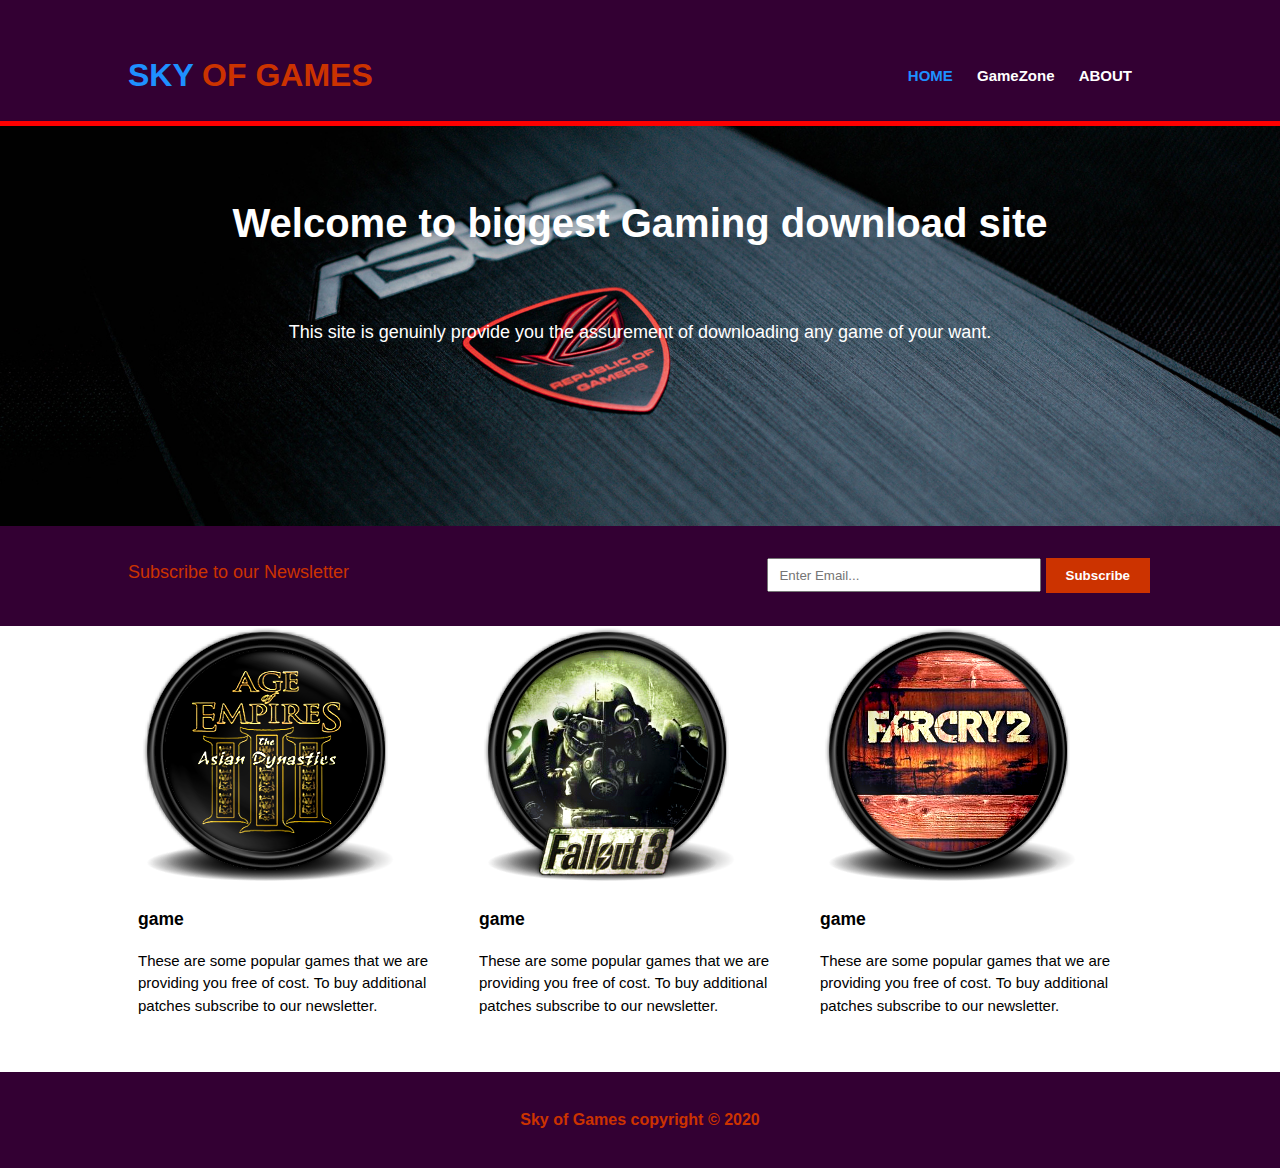
<file: index.html>
<!DOCTYPE html>
<html>
    <head>
        <meta charset="UTF-8">
        <meta name="author" content="Vinay Prabhakar">
        <meta name="viewport" content="width=device-width">
        <meta name="keywords" content="gamesite">
        <title>
            Sky of Games | Welcome
        </title>
        <link rel="stylesheet" href="./css/style.css">
    </head>
    <body>
        
        <header>
            <div class="container">
                <div id="branding">
                    <h1>
                        <span class="highlight">Sky</span> of Games
                    </h1>
                </div>
                
                <nav>
                    <ul>
                        <li class="current"><a href="index.html">HOME</a></li>
                        <li><a href="GameZone.html">GameZone</a></li>
                        <li><a href="About.html">ABOUT</a></li>
                    </ul>
                </nav>
            </div>
        </header>
        
        <section>
            <div id="showcase">
                <div class="container">
                    <h1>Welcome to biggest Gaming download site</h1>
                    <p>
                        This site is genuinly provide you the assurement of downloading any 
                        game of your want.
                    </p>
                </div>
            </div>
        </section>
        
        <section id="newsletter">
            <div class="container">
                <p>Subscribe to our Newsletter</p>
                <form>
                    <input type="email" placeholder="Enter Email...">
                    <button type="submit" class="button_1">Subscribe</button>
                </form>
            </div>
        </section>
        
        <section class="box">
            <div class="container">
                <div class="boxes">
                    <img src="./img/empire.ico">
                    <h3>game</h3>
                    <p>These are some popular games that we are providing you free of cost. To buy additional patches subscribe to our newsletter.</p>
                </div>
                <div class="boxes">
                    <img src="./img/Fallout.ico">
                    <h3>game</h3>
                    <p>These are some popular games that we are providing you free of cost. To buy additional patches subscribe to our newsletter.</p>
                </div>
                <div class="boxes">
                    <img src="./img/FarCry 2.ico">
                    <h3>game</h3>
                    <p>These are some popular games that we are providing you free of cost. To buy additional patches subscribe to our newsletter.</p>
                </div>
            </div>
        </section>
        
        <footer>
            <p>Sky of Games copyright &copy; 2020</p>
        </footer>
    </body>
</html>
</file>
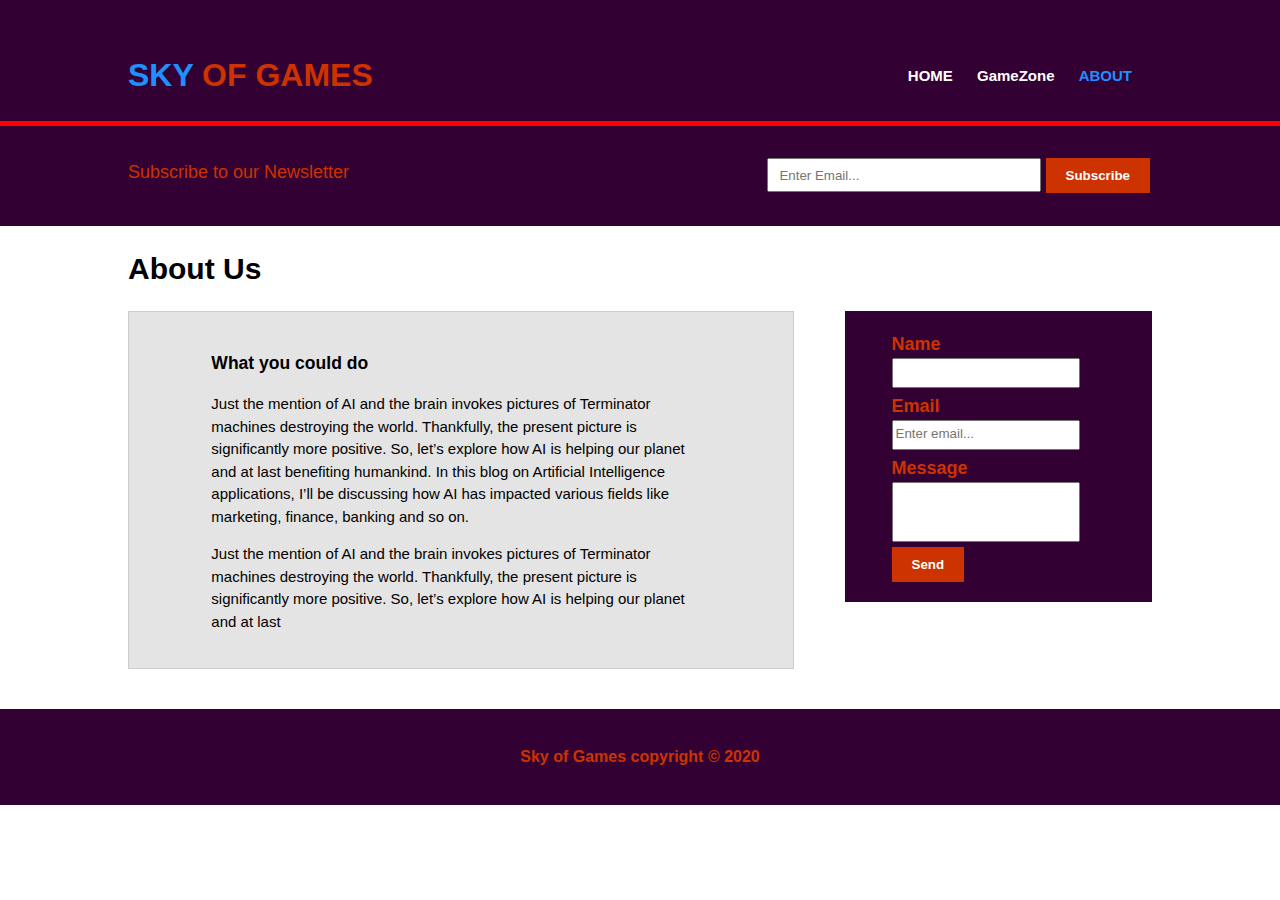
<file: About.html>
<!DOCTYPE html>
<html>
    <head>
        <meta charset="UTF-8">
        <meta name="author" content="Vinay Prabhakar">
        <meta name="viewport" content="width=device-width">
        <meta name="keywords" content="gamesite">
        <title>
            Sky of Games | GameZone
        </title>
        <link rel="stylesheet" href="./css/style.css">
    </head>
    <body>
        
        <header>
            <div class="container">
                <div id="branding">
                    <h1>
                        <span class="highlight">Sky</span> of Games
                    </h1>
                </div>
                
                <nav>
                    <ul>
                        <li><a href="index.html">HOME</a></li>
                        <li><a href="GameZone.html">GameZone</a></li>
                        <li class="current"><a href="About.html">ABOUT</a></li>
                    </ul>
                </nav>
            </div>
        </header>
        
        <section id="newsletter">
            <div class="container">
                <p>Subscribe to our Newsletter</p>
                <form>
                    <input type="email" placeholder="Enter Email...">
                    <button type="submit" class="button_1">Subscribe</button>
                </form>
            </div>
        </section>
        
        <section>
            <div class="container">
                <h1>About Us</h1>
            </div>
        </section>
        <div class="container">
            <section id="main">
                <div class="container">
                    <div class="main1">
                        <h3>What you could do</h3>
                        <p>
                            Just the mention of AI and the brain invokes pictures of Terminator machines destroying the world. Thankfully, the present picture is significantly more positive. So, let’s explore how AI is helping our planet and at last benefiting humankind. In this blog on Artificial Intelligence applications, I’ll be discussing how AI has impacted various fields like marketing, finance, banking and so on.
                        </p>
                    </div>
                    <div class="main1">
                        <p> 
                            Just the mention of AI and the brain invokes pictures of Terminator machines destroying the world. Thankfully, the present picture is significantly more positive. So, let’s explore how AI is helping our planet and at last 
                        </p>
                    </div>
                </div>
            </section>

            <aside id="sidebar">
                <div class="container">
                    <form class="myform">
                        <div>
                            <label>Name</label>
                            <input type="text" name="name">
                        </div>
                         <div>
                            <label>Email</label>
                            <input type="email" placeholder="Enter email...">
                        </div>
                         <div>
                            <label>Message</label>
                            <input type="textarea" name="message">
                        </div>
                         <div>
                            <button class="button_1" type="submit" name="ename1">Send</button>
                        </div>
                    </form>
                </div>
            </aside>
        </div>
        
        <footer>
            <p>Sky of Games copyright &copy; 2020</p>
        </footer>
    </body>
</html>
</file>
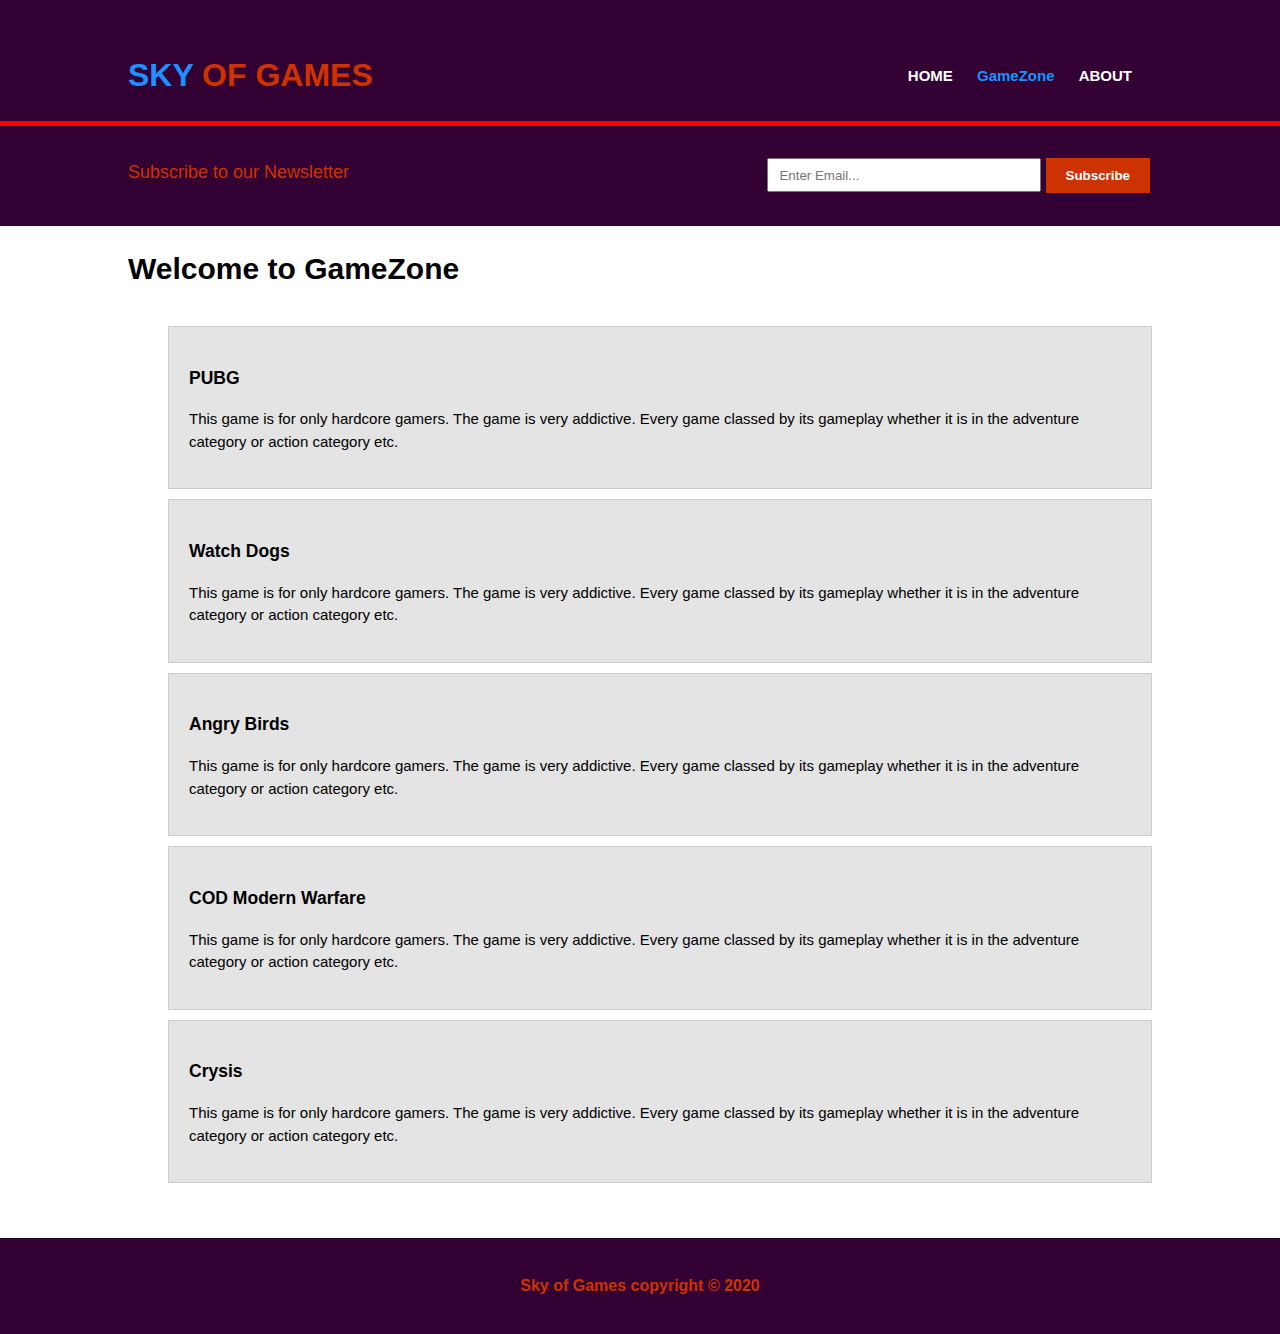
<file: GameZone.html>
<!DOCTYPE html>
<html>
    <head>
        <meta charset="UTF-8">
        <meta name="author" content="Vinay Prabhakar">
        <meta name="viewport" content="width=device-width">
        <meta name="keywords" content="gamesite">
        <title>
            Sky of Games | GameZone
        </title>
        <link rel="stylesheet" href="./css/style.css">
    </head>
    <body>
        
        <header>
            <div class="container">
                <div id="branding">
                    <h1>
                        <span class="highlight">Sky</span> of Games
                    </h1>
                </div>
                
                <nav>
                    <ul>
                        <li><a href="index.html">HOME</a></li>
                        <li class="current"><a href="GameZone.html">GameZone</a></li>
                        <li><a href="About.html">ABOUT</a></li>
                    </ul>
                </nav>
            </div>
        </header>
        
        <section id="newsletter">
            <div class="container">
                <p>Subscribe to our Newsletter</p>
                <form>
                    <input type="email" placeholder="Enter Email...">
                    <button type="submit" class="button_1">Subscribe</button>
                </form>
            </div>
        </section>
        
        <section>
            <div class="container">
                <h1 class="welcome">Welcome to GameZone</h1>
            </div>
        </section>
        
        <section id="blocks">
            <div class="container">
                <div class="block">
                    <ul>
                        <li><h3>PUBG</h3>
                        <p>
                            This game is for only hardcore gamers. The game is very addictive. Every game classed by its gameplay whether it is in the adventure category or action category etc.
                        </p>
                        </li>
                        <li><h3>Watch Dogs</h3>
                        <p>
                            This game is for only hardcore gamers. The game is very addictive. Every game classed by its gameplay whether it is in the adventure category or action category etc.
                        </p>
                        </li>
                        <li><h3>Angry Birds</h3>
                        <p>
                            This game is for only hardcore gamers. The game is very addictive. Every game classed by its gameplay whether it is in the adventure category or action category etc.
                        </p>
                        </li>
                        <li><h3>COD Modern Warfare</h3>
                        <p>
                            This game is for only hardcore gamers. The game is very addictive. Every game classed by its gameplay whether it is in the adventure category or action category etc.
                        </p>
                        </li>
                        <li><h3>Crysis</h3>
                        <p>
                            This game is for only hardcore gamers. The game is very addictive. Every game classed by its gameplay whether it is in the adventure category or action category etc.
                        </p>
                        </li>
                    </ul>
                </div>
            </div>
        </section>
        
        <footer>
            <p>Sky of Games copyright &copy; 2020</p>
        </footer>
    </body>
</html>
</file>
<file: css/style.css>
body{
    font-size:15px;
    line-height: 1.5;
    font-family:arial,sans-serif;
    margin:0;
    padding:0;
}

/* Globals */
.container{
    width:80%;
    margin:auto;
    overflow:hidden;
}

.button_1{
    background:#cc3300;
    border:none;
    padding:10px 20px;
    margin-right:2px;
    color:white;
    font-weight:bold;
}

.button_1:hover{
    color:#330033;
}

/* header */

header{
    background:#330033;
    color:#cc3300;
    margin:0;
    padding-top:30px;
    border-bottom:5px solid red;
    min-height:70px;
}

header #branding{
    font-size:16px;
    text-transform:uppercase;
    float:left;
}

header nav{
    margin:0;
    padding:0;
    float:right;
}

header nav ul{
    list-style:none;
    margin-top:35px;
}

header nav li{
    display:inline;
    padding-right:20px;
}

header nav li a{
    text-decoration:none;
    color:white;
    font-weight:bold;
}

header h1 .highlight, header .current a{
    color:dodgerblue;
}

header a:hover{
    color:#cccccc;
    font-weight:bold;
}

/* showcase */

#showcase{
    min-height:400px;
    background:url('../img/background.jpg') no-repeat center center / cover;
}

#showcase h1{
    font-size:40px;
    text-align:center;
    color:#ffffff;
}

#showcase p{
    color:#ffffff;
    text-align:center;
    font-size:18px;
}

#showcase h1, #showcase p{
    padding-top:40px;
}

#newsletter{
    background:#330033;
    min-height:100px;
}

#newsletter p{
    font-size:18px;
    padding-top:15px;
    float:left;
    color:#cc3300
}

#newsletter form{
    float:right;
    padding-top:32px;
}

#newsletter input[type="email"]{
    height:30px;
    width:250px;
    padding:0 10px;
}

.box .boxes{
    float:left;
    width:33.3%;
    box-sizing:border-box;
    padding-left:10px;
}

/* GameZone */
/* block */
.block ul li {
    list-style:none;
    border:#cccccc 1px solid;
    background:#e4e4e4;
    padding:20px;
    margin-bottom:10px;
}

/* About*/

#main{
    float:left;
    width:65%;
    background:#e4e4e4;
    border:1px solid #cccccc;
    box-sizing: border-box;
    padding:20px;
}

#sidebar{
    float:right;
    width:30%;
    background:#330033;
    box-sizing: border-box;
    padding:20px;
}

#sidebar .myform div input{
    display: block;
    padding-bottom: 5px;
    margin-bottom:5px;
    height:20px;
    width:180px;
}

#sidebar .myform div input[type="textarea"]{
    height:50px;
}

#sidebar .myform div label{
    color:#cc3300;
    font-weight: bold;
    font-size:18px;
}

footer{
    margin-top:40px;
    background:#330033;
    padding:20px;
    text-align:center;
    color:#cc3300;
    font-size:16px;
    font-weight:bold;
}

/* media queries */

@media(max-width:768px){
    header #branding, header nav, header nav li,
    #newsletter p, #newsletter form, .box .boxes,
    .welcome, #main, #sidebar{
        float:none;
        text-align:center;
        width:100%;
    }
    
    #showcase h1{
        margin-top:20px;
    }
    
    #newsletter form{
        padding-top:5px;
        margin-bottom:5px;
    }
    
    .box .boxes{
        display:block;
    }
    
    #sidebar{
        margin-top:40px;
    }
    
    #sidebar .myform div input{
        width:100%;
        height:20px;
    }
}
</file>
